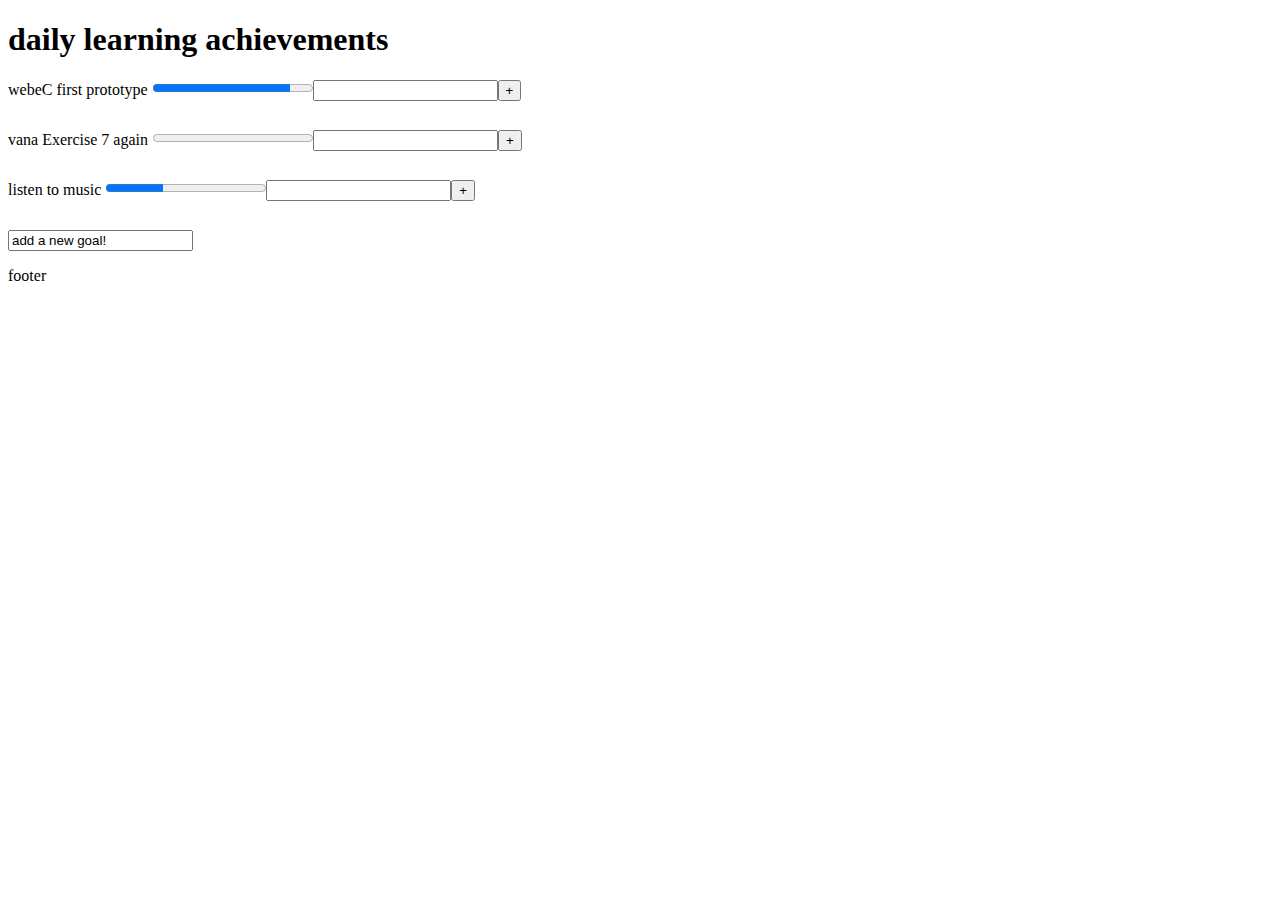
<file: docs/index.html>
<!DOCTYPE html>
<html lang="en">
<head>
    <title>daily learning achievements</title>
    <link rel="stylesheet" type="text/css" href="style.css">
</head>
<body>
<header>
  <h1>daily learning achievements</h1>
</header>
<section>
    <p class=goaltext>webeC first prototype</p><progress style="float: left;" value="12" max="14"></progress>
    <input type="text" id=1>
    <button onclick="updateGoal(1)">+</button>
</section>
<section>
    <p class=goaltext>vana Exercise 7 again</p><progress style="float: left;" value="0" max="4"></progress>
    <input type="text" id=2>
    <button onclick="updateGoal(2)">+</button>
</section>
<section>
    <p class=goaltext>listen to music</p><progress style="float: left;" value="5" max="14"></progress>
    <input type="text" id=3>
    <button onclick="updateGoal(3)">+</button>
</section>
<section>
    <input type="text" class=activate onclick="activateInput()" value="add a new goal!">
    
</section>
<footer>
<p>footer</p>
</footer>
    
<script>
function updateGoal(number){
document.getElementById(number).previousElementSibling.value+=Number(document.getElementById(number).value)
}

var canSet = true;
function activateInput(){
    
if(canSet){
    
var addTime = document.createElement("input")
addTime.setAttribute("value","add an amount of time")
document.getElementsByClassName("activate")[0].after(addTime)

var addGoal = document.createElement("button")
addGoal.innerHTML = "add goal"
addGoal.setAttribute("onClick","addField()")
document.getElementsByClassName("activate")[0].nextSibling.after(addGoal)
    
canSet = false;
}
}
var count = 4
    
function addField(){
    
//do stuff with the information entered by the user (add goal as p, bar with amount done, field and plus button)

var goal = document.getElementsByClassName("activate")[0].value;
var time = document.getElementsByClassName("activate")[0].nextSibling.value;
var text = document.createElement("p");
text.innerHTML = goal
document.getElementsByClassName("activate")[0].parentNode.insertBefore(text,document.getElementsByClassName("activate")[0]).setAttribute("class","goaltext")
var progress = document.createElement("progress");
progress.setAttribute("max",time);
progress.setAttribute("value",0);
document.getElementsByClassName("activate")[0].parentNode.insertBefore(progress,document.getElementsByClassName("activate")[0])
var input = document.createElement("input");
input.setAttribute("id",count)
document.getElementsByClassName("activate")[0].parentNode.insertBefore(input,document.getElementsByClassName("activate")[0])
var button = document.createElement("button");
button.innerHTML = "+";
button.setAttribute("onClick","updateGoal("+count+")");
count+=1;
document.getElementsByClassName("activate")[0].parentNode.insertBefore(button,document.getElementsByClassName("activate")[0])

document.getElementsByClassName("activate")[0].nextSibling.nextSibling.remove();
document.getElementsByClassName("activate")[0].nextSibling.remove();

var section = document.createElement("section");
var activate = document.createElement("input");
activate.setAttribute("class","activate");
activate.setAttribute("value","add a new goal!");
activate.setAttribute("onclick","activateInput()");
document.getElementsByClassName("activate")[0].parentElement.after(section);
section.append(activate);
document.getElementsByClassName("activate")[0].remove()
canSet = true

}

</script>
</body>
</html>
</file>
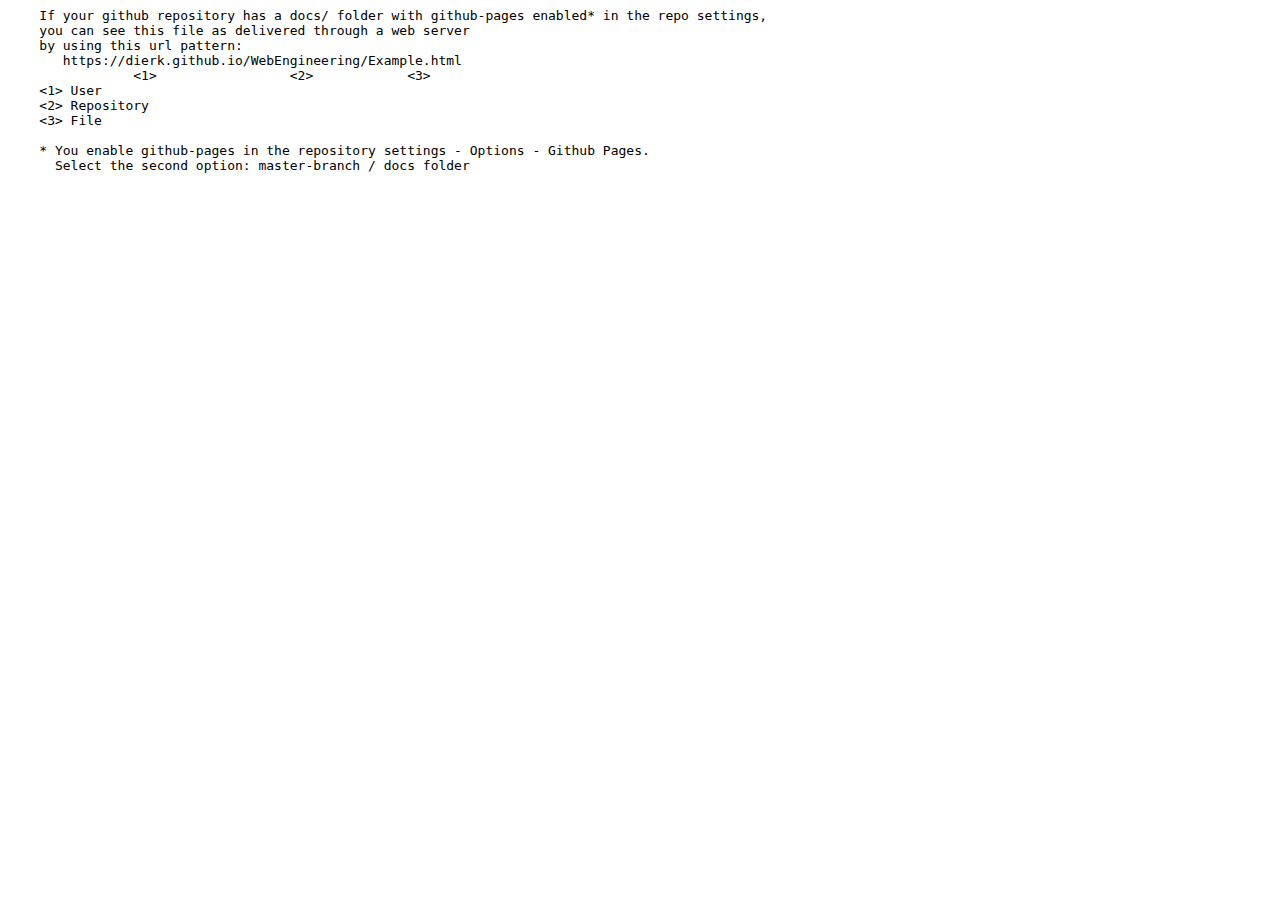
<file: example.html>
<html>
<head></head>
<body>
    <pre>
    If your github repository has a docs/ folder with github-pages enabled* in the repo settings,
    you can see this file as delivered through a web server
    by using this url pattern:
       https://dierk.github.io/WebEngineering/Example.html
                <1>                 <2>            <3>
    <1> User
    <2> Repository
    <3> File					
			
    * You enable github-pages in the repository settings - Options - Github Pages.
      Select the second option: master-branch / docs folder		
    </pre>
</body>
</html>
</file>
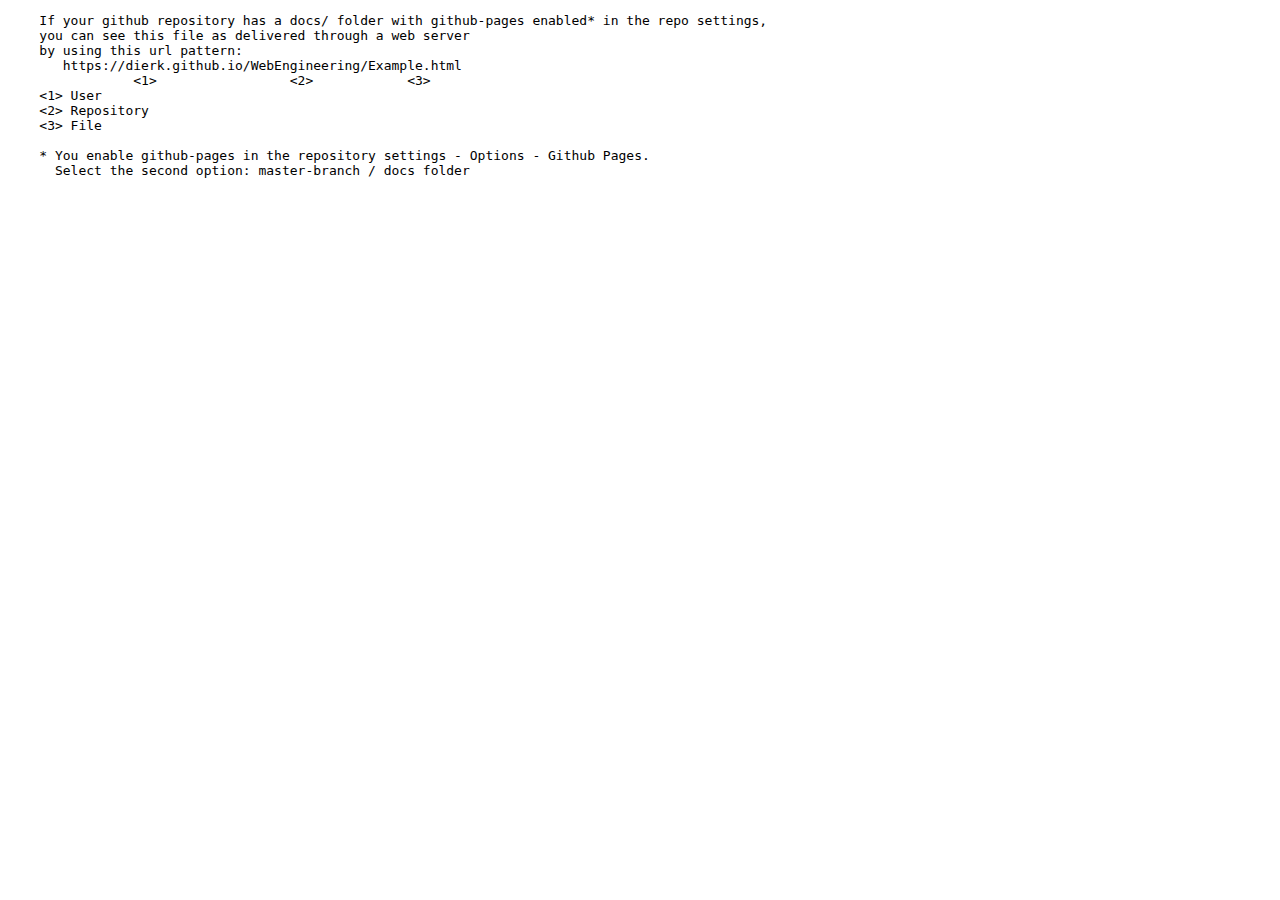
<file: docs/example.html>
<!DOCTYPE html>
<html lang="en">
<head>
    <title>test</title>
</head>
<body>
    <pre>
    If your github repository has a docs/ folder with github-pages enabled* in the repo settings,
    you can see this file as delivered through a web server
    by using this url pattern:
       https://dierk.github.io/WebEngineering/Example.html
                &lt;1&gt;                 &lt;2&gt;            &lt;3&gt;
    &lt;1&gt; User
    &lt;2&gt; Repository
    &lt;3&gt; File					
			
    * You enable github-pages in the repository settings - Options - Github Pages.
      Select the second option: master-branch / docs folder		
    </pre>
</body>
</html>
</file>
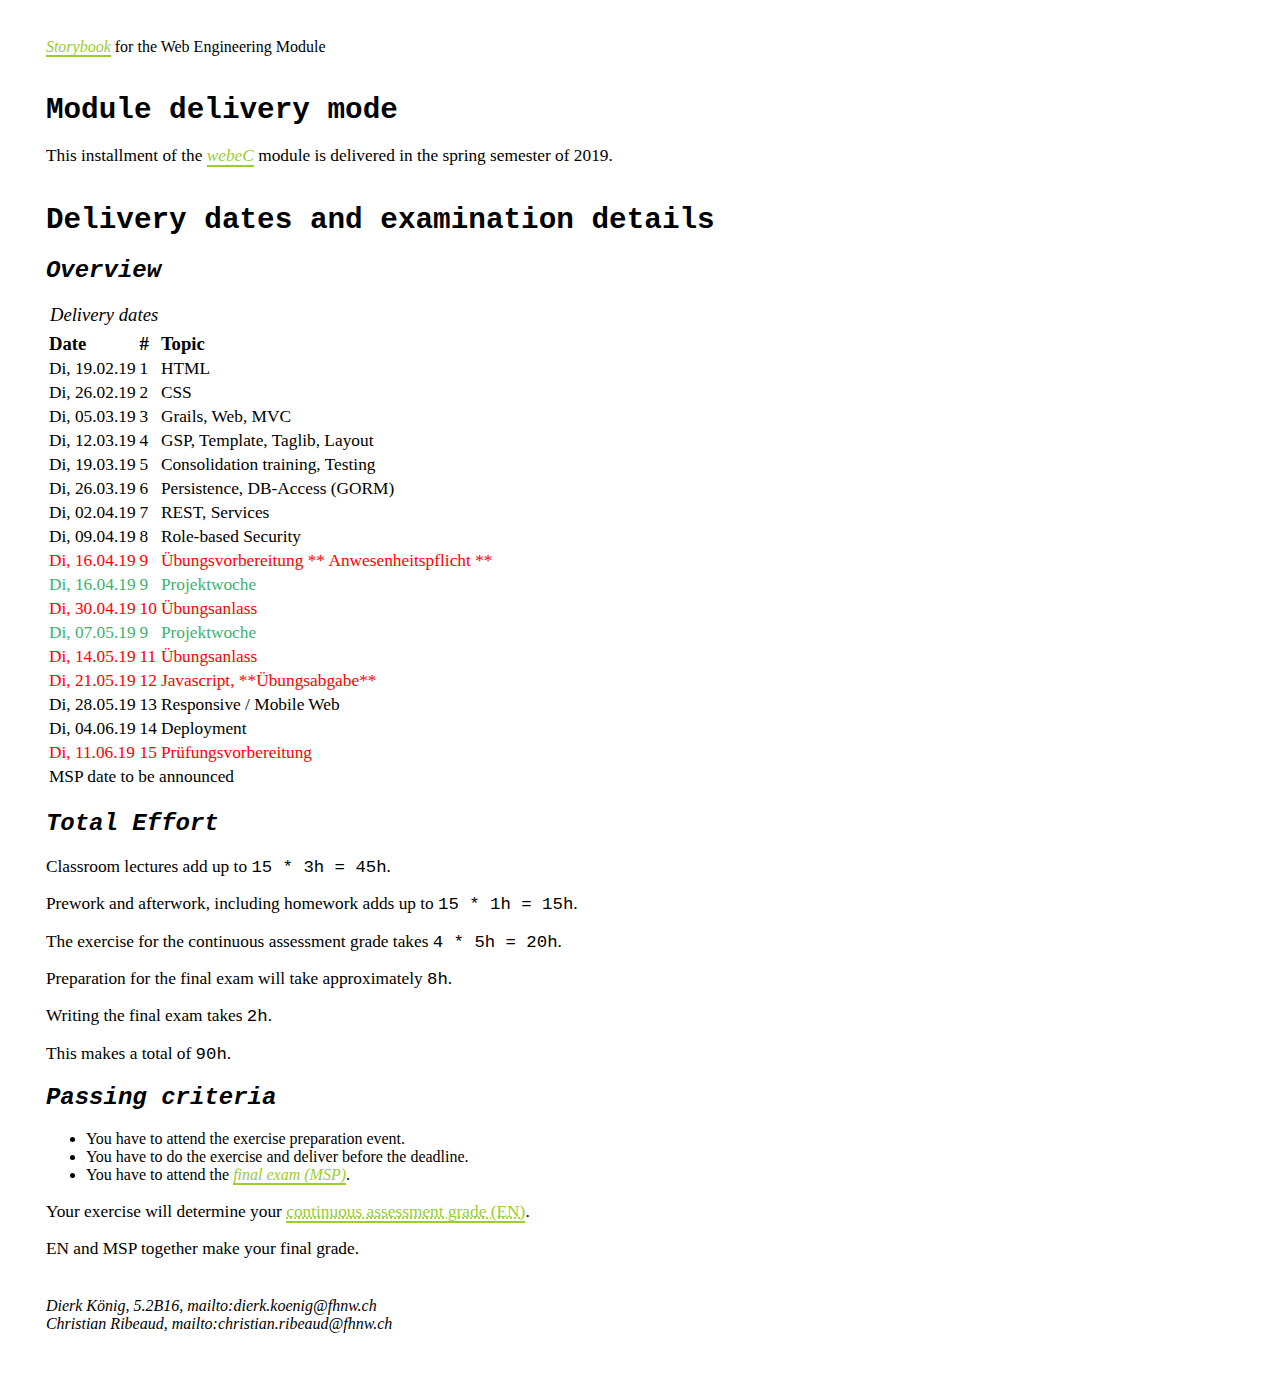
<file: docs/Storybook.html>
<!DOCTYPE html>
<html lang="en">
<head>
    <meta charset="UTF-8">
    <title>Storybook for the Web Engineering Module</title>
    
    <style>
    section, header, footer{
        margin: 3%;
    }
        h1{
            font-size: 22pt;
            font-family: monospace;
        }
        h2{
            font-size: 18pt;
            font-family: monospace;
            font-style: italic;
        }
        th{
            text-align: left;
        }
        p,td{
            font-size: 13pt;
        }
        
        caption{
            font-size: 14pt;
            text-align: left;
            font-style: oblique;
            padding-left: 4px;
            padding-bottom: 4px;
        }
        th{
            font-size: 14pt;
        }
        abbr, dfn{
            color: yellowgreen;
            border-bottom: 2px solid yellowgreen;
        }
        .exercise-related{
            color: red;
        }
        .holidays{
            color: mediumseagreen;
        }
    </style>
</head>
<body>
<header>
    <dfn title="Drehbuch">Storybook</dfn> for the Web Engineering Module
</header>
<main>
    <section id="context">
        <h1>Module delivery mode</h1>
        <p> This installment of the <dfn title="WebEngineering">webeC</dfn> module is
            delivered in the spring semester of 2019.
        </p>

    </section>
    <section id="content">
        <h1>Delivery dates and examination details</h1>
        <article>
            <h2>Overview</h2>
            <table>
                <caption>Delivery dates</caption>
                <thead>
                <tr><th> Date   </th><th>  # </th><th>Topic</th></tr>
                </thead>
                <tbody>

                <tr><td>Di, 19.02.19</td><td>1</td> <td>HTML</td></tr>
                <tr><td>Di, 26.02.19</td><td>2</td> <td>CSS</td></tr>
                <tr><td>Di, 05.03.19</td><td>3</td> <td>Grails, Web, MVC</td></tr>
                <tr><td>Di, 12.03.19</td><td>4</td> <td>GSP, Template, Taglib, Layout</td></tr>
                <tr><td>Di, 19.03.19</td><td>5</td> <td>Consolidation training, Testing</td></tr>
                <tr><td>Di, 26.03.19</td><td>6</td> <td>Persistence, DB-Access (GORM)</td></tr>
                <tr><td>Di, 02.04.19</td><td>7</td> <td>REST, Services</td></tr>
                <tr><td>Di, 09.04.19</td><td>8</td> <td>Role-based Security</td></tr>
                <tr class="exercise-related"><td>Di, 16.04.19</td><td>9</td> <td>Übungsvorbereitung ** Anwesenheitspflicht **</td></tr>
                <tr class="holidays"><td>Di, 16.04.19</td><td>9</td> <td>Projektwoche</td></tr>
                <tr  class="exercise-related"><td>Di, 30.04.19</td><td>10</td> <td>Übungsanlass</td></tr>
                <tr class="holidays"><td>Di, 07.05.19</td><td>9</td> <td>Projektwoche</td></tr>
                <tr  class="exercise-related"><td>Di, 14.05.19</td><td>11</td> <td>Übungsanlass</td></tr>
                <tr class="exercise-related"><td>Di, 21.05.19</td><td>12</td> <td>Javascript, **Übungsabgabe**</td></tr>
                <tr><td>Di, 28.05.19</td><td>13</td> <td>Responsive / Mobile Web</td></tr>
                <tr ><td>Di, 04.06.19</td><td>14</td> <td>Deployment</td></tr>
                <tr class="exercise-related"><td>Di, 11.06.19</td><td>15</td> <td>Prüfungsvorbereitung</td></tr>

                <!-- fill from /storybook.txt here -->

                </tbody>
                <tfoot><tr><td colspan="3"> MSP date to be announced</td> </tr></tfoot>
            </table>
        </article>
        <article>
            <h2> Total Effort</h2>
            <p> Classroom lectures add up to <code>15 * 3h = 45h</code>.</p>
            <p> Prework and afterwork, including homework adds up to <code>15 * 1h = 15h</code>.</p>
            <p> The exercise for the continuous assessment grade takes <code>4 * 5h = 20h</code>.</p>
            <p> Preparation for the final exam will take approximately <code>8h</code>.</p>
            <p> Writing the final exam takes <code>2h</code>.</p>
            <p> This makes a total of <code>90h</code>.</p>
        </article>
        <article id="criteria">
            <h2> Passing criteria </h2>
            <ul>
                <li>You have to attend the exercise preparation event.</li>
                <li>You have to do the exercise and deliver before the deadline.</li>
                <li>You have to attend the <dfn title="Modulschlussprüfung">final exam (MSP)</dfn>.</li>
            </ul>
            <p> Your exercise will determine your <abbr title="Erfahrungsnote">continuous assessment grade (EN)</abbr>. </p>
            <p> EN and MSP together make your final grade. </p>

        </article>
    </section>
</main>
<footer>
    <address>Dierk König, 5.2B16, mailto:dierk.koenig@fhnw.ch</address>
    <address>Christian Ribeaud, mailto:christian.ribeaud@fhnw.ch</address>
</footer>
</body>
</html>
</file>
<file: docs/style.css>
section{
    width: 100vw; display: table;
}
.goaltext{
    float: left; 
    transform: translateY(-15px); 
    padding-right: 5px;
}
</file>
